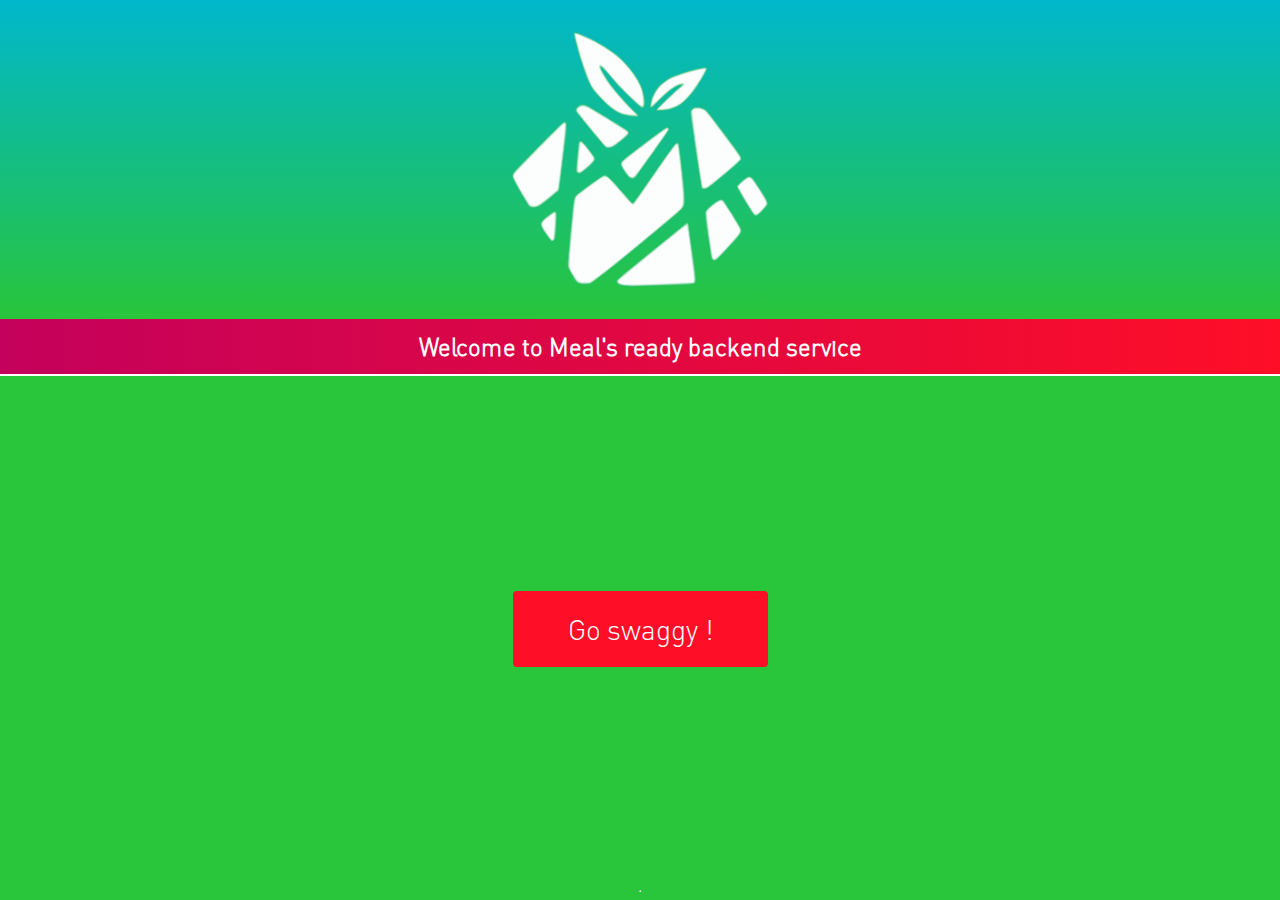
<file: eureka-service-discovery/target/classes/static/index.html>
<!DOCTYPE html>
<html lang="fr">
	<head>
		<meta charset="UTF-8">
		<meta name="viewport" content="width=device-width, initial-scale=1.0">
		<link rel="stylesheet" type="text/css" href="style.css">
		<title>API Meal's ready</title>
	</head>

	<body>
		<header>
			<img src="logo-empty.png">
		</header>
		<section id="main">
			<h2 id="welcome-title">Welcome to Meal's ready backend service</h2>
			<div id="button-container">
				<button id="go-swagger-button">
					<span>Go swaggy !</span>
				</button>
			</div>
		</section>
		<hr>
		<script src="./link.js"></script>
	</body>
</html>
</file>
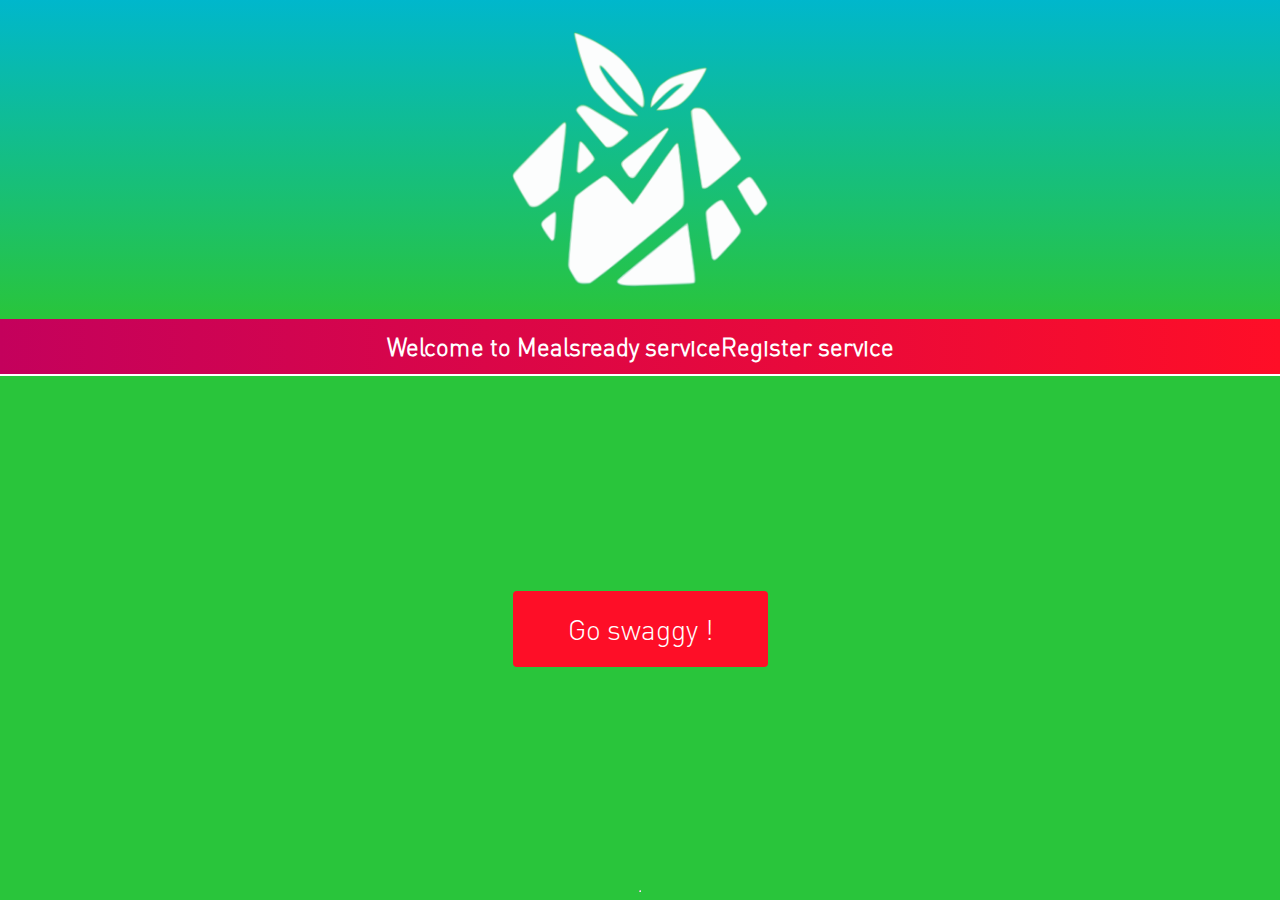
<file: eureka-service-register/target/classes/static/index.html>
<!DOCTYPE html>
<html lang="fr">
	<head>
		<meta charset="UTF-8">
		<meta name="viewport" content="width=device-width, initial-scale=1.0">
		<link rel="stylesheet" type="text/css" href="style.css">
		<title>API Mealsready serviceRegister</title>
	</head>

	<body>
		<header>
			<img src="logo-empty.png">
		</header>
		<section id="main">
			<h2 id="welcome-title">Welcome to Mealsready serviceRegister service</h2>
			<div id="button-container">
				<button id="go-swagger-button">
					<span>Go swaggy !</span>
				</button>
			</div>
		</section>
		<hr>
		<script src="./link.js"></script>
	</body>
</html>
</file>
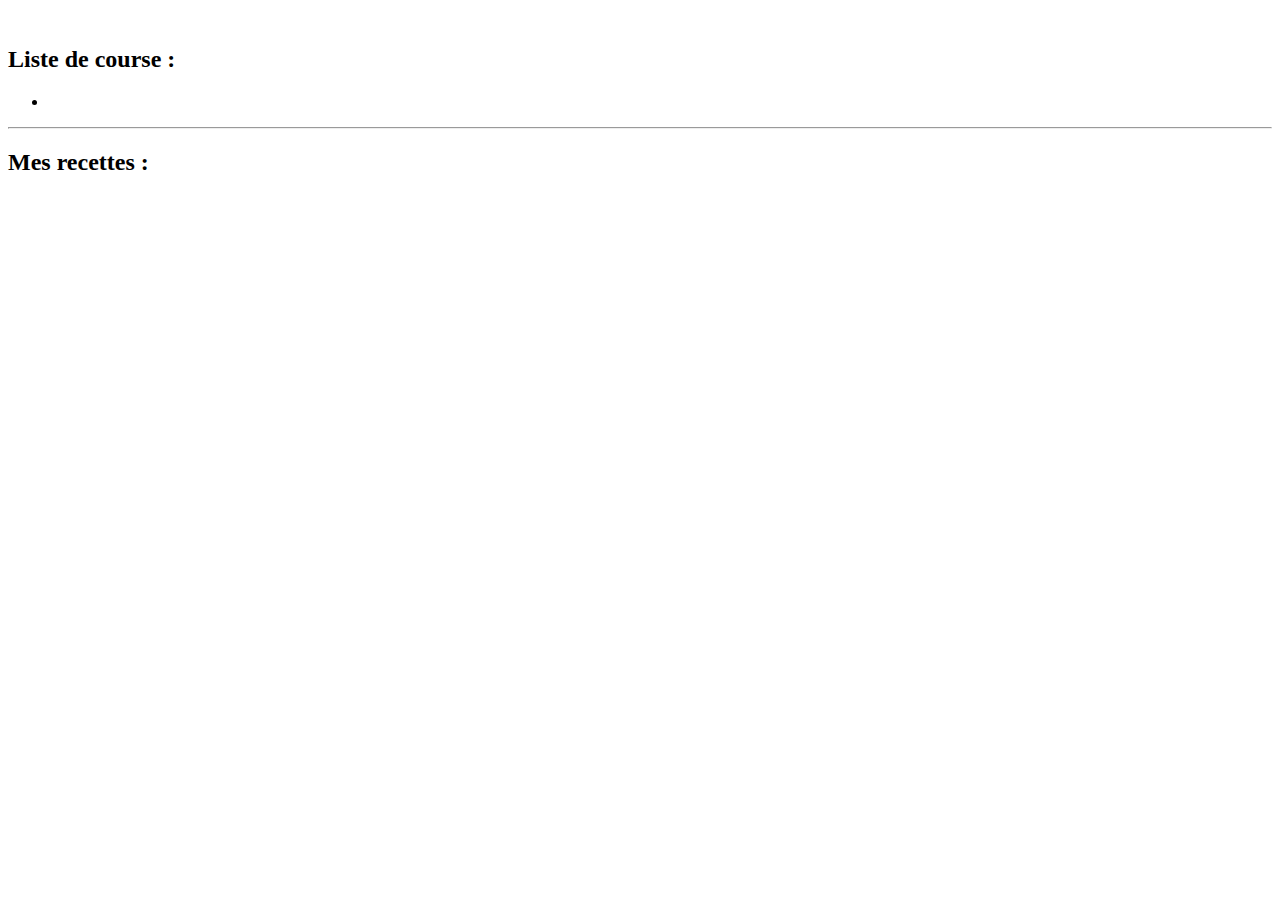
<file: eureka-service-discovery/target/classes/templates/recipesShoppingListPDFTemplate.html>
<!DOCTYPE html>
<html lang="fr" xmlns="http://www.w3.org/1999/xhtml"
	xmlns:th="http://www.thymeleaf.org">
<head>
<meta charset="UTF-8">
<meta name="viewport" content="width=device-width, initial-scale=1.0">
<link rel="stylesheet" type="text/css"
	th:href="${assets_css_PDFStyle}">

<style th:utext="${fontsDeclaration}">
</style>

<title>Liste de course et recettes</title>
</head>
<body>
	<header>
		<img th:src="${assets_img_head}">
	</header>
	<section id="shopping-list-container" style="page-break-after: always;">
		<h2>Liste de course :</h2>
		<ul id="shopping-list">
			<li th:each="ingredient : ${shoppinglist.ingredients}">
				<span th:text="'  ' + ${ingredient.quantities} + ' ' + ${ingredient.name}"></span>
			</li>
		</ul>
	</section>
	<hr>
	<section id="recipies-list">
		<h2>Mes recettes :</h2>
		<div th:each="day : ${daysList}">
			<div class="day-container" th:unless="${#lists.isEmpty(day.menusList)}">	
				<h2 th:text="'Jour ' + ${day.number}"></h2>
				<div th:each="menu : ${day.menusList}">
					<div th:if="${menu.starter}">
						<h3 th:object="${menu}" th:text="'Entrée : ' + *{starter.name}"></h3>
						<div th:replace="${templates_fragments_recipiesShoppinglistInc} :: recipeFragment (${menu.starter})"></div> 
					</div>
					<div th:if="${menu.mainCourse}">
						<h3 th:object="${menu}" th:text="'Plat principal : ' + *{mainCourse.name}"></h3>
						<div th:replace="${templates_fragments_recipiesShoppinglistInc} :: recipeFragment (${menu.mainCourse})"></div> 
					</div>
					<div th:if="${menu.dessert}">
						<h3 th:object="${menu}" th:text="'Dessert : ' + *{dessert.name}"></h3>
						<div th:replace="${templates_fragments_recipiesShoppinglistInc} :: recipeFragment (${menu.dessert})"></div> 
					</div>
				</div>
			</div>	
		</div>
	</section>
</body>
</html>
</file>
<file: eureka-service-discovery/target/classes/static/style.css>
@font-face {
    font-family: "DINpro";
    src: url("./DINPro-Light-tr.woff") format("woff");
}

* {
	box-sizing: border-box;
}

body {
    width: 100vw;
    height: 100vh;
    display: flex;
    flex-direction: column;
	margin: 0;
	background: #29C53B;
}

header {
	margin: 0;
	width: 100%;
	background: linear-gradient(to bottom, #00B7CC,#29C53B);
}

header img {
	width: 20em;
	padding: 2em;
	display: block;
	margin-left: auto;
	margin-right: auto;
}

section {
    flex-grow: 1;
    display: flex;
    flex-direction: column;
}

#button-container {
    width: 100%;
    flex-grow: 1;
    display: flex;
    align-items: center;
    justify-content: center;
}

section #welcome-title {
    width: 100%;
    flex-grow: 0;
	text-align: center;
	font-family: DINpro;
	color: white;
	font-weight: bold;
	padding: .5em;
	background: linear-gradient(to right, #C4015C, #FE0E27);
	margin: 0;
	border-bottom: 2px solid white;
}

button#go-swagger-button {
    display: inline-block;
    border-radius: 4px;
    background-color: #FE0E27;
    border: none;
    color: #FFFFFF;
    font-family: DINpro;
    text-align: center;
    font-size: 28px;
    padding: 20px;
    width: 255px;
    transition: all 0.5s;
    cursor: pointer;
    margin: 5px;
  }
  
  button#go-swagger-button span {
    cursor: pointer;
    display: inline-block;
    position: relative;
    transition: 0.5s;
  }
  
  button#go-swagger-button span:after {
    content: '\00bb';
    position: absolute;
    opacity: 0;
    top: 0;
    right: -20px;
    transition: 0.5s;
  }
  
  button#go-swagger-button:hover span {
    padding-right: 25px;
  }

  button#go-swagger-button:hover span:after {
    opacity: 1;
    right: 0;
  }
</file>
<file: eureka-service-register/target/classes/static/style.css>
@font-face {
    font-family: "DINpro";
    src: url("./DINPro-Light-tr.woff") format("woff");
}

* {
	box-sizing: border-box;
}

body {
    width: 100vw;
    height: 100vh;
    display: flex;
    flex-direction: column;
	margin: 0;
	background: #29C53B;
}

header {
	margin: 0;
	width: 100%;
	background: linear-gradient(to bottom, #00B7CC,#29C53B);
}

header img {
	width: 20em;
	padding: 2em;
	display: block;
	margin-left: auto;
	margin-right: auto;
}

section {
    flex-grow: 1;
    display: flex;
    flex-direction: column;
}

#button-container {
    width: 100%;
    flex-grow: 1;
    display: flex;
    align-items: center;
    justify-content: center;
}

section #welcome-title {
    width: 100%;
    flex-grow: 0;
	text-align: center;
	font-family: DINpro;
	color: white;
	font-weight: bold;
	padding: .5em;
	background: linear-gradient(to right, #C4015C, #FE0E27);
	margin: 0;
	border-bottom: 2px solid white;
}

button#go-swagger-button {
    display: inline-block;
    border-radius: 4px;
    background-color: #FE0E27;
    border: none;
    color: #FFFFFF;
    font-family: DINpro;
    text-align: center;
    font-size: 28px;
    padding: 20px;
    width: 255px;
    transition: all 0.5s;
    cursor: pointer;
    margin: 5px;
  }
  
  button#go-swagger-button span {
    cursor: pointer;
    display: inline-block;
    position: relative;
    transition: 0.5s;
  }
  
  button#go-swagger-button span:after {
    content: '\00bb';
    position: absolute;
    opacity: 0;
    top: 0;
    right: -20px;
    transition: 0.5s;
  }
  
  button#go-swagger-button:hover span {
    padding-right: 25px;
  }

  button#go-swagger-button:hover span:after {
    opacity: 1;
    right: 0;
  }
</file>
